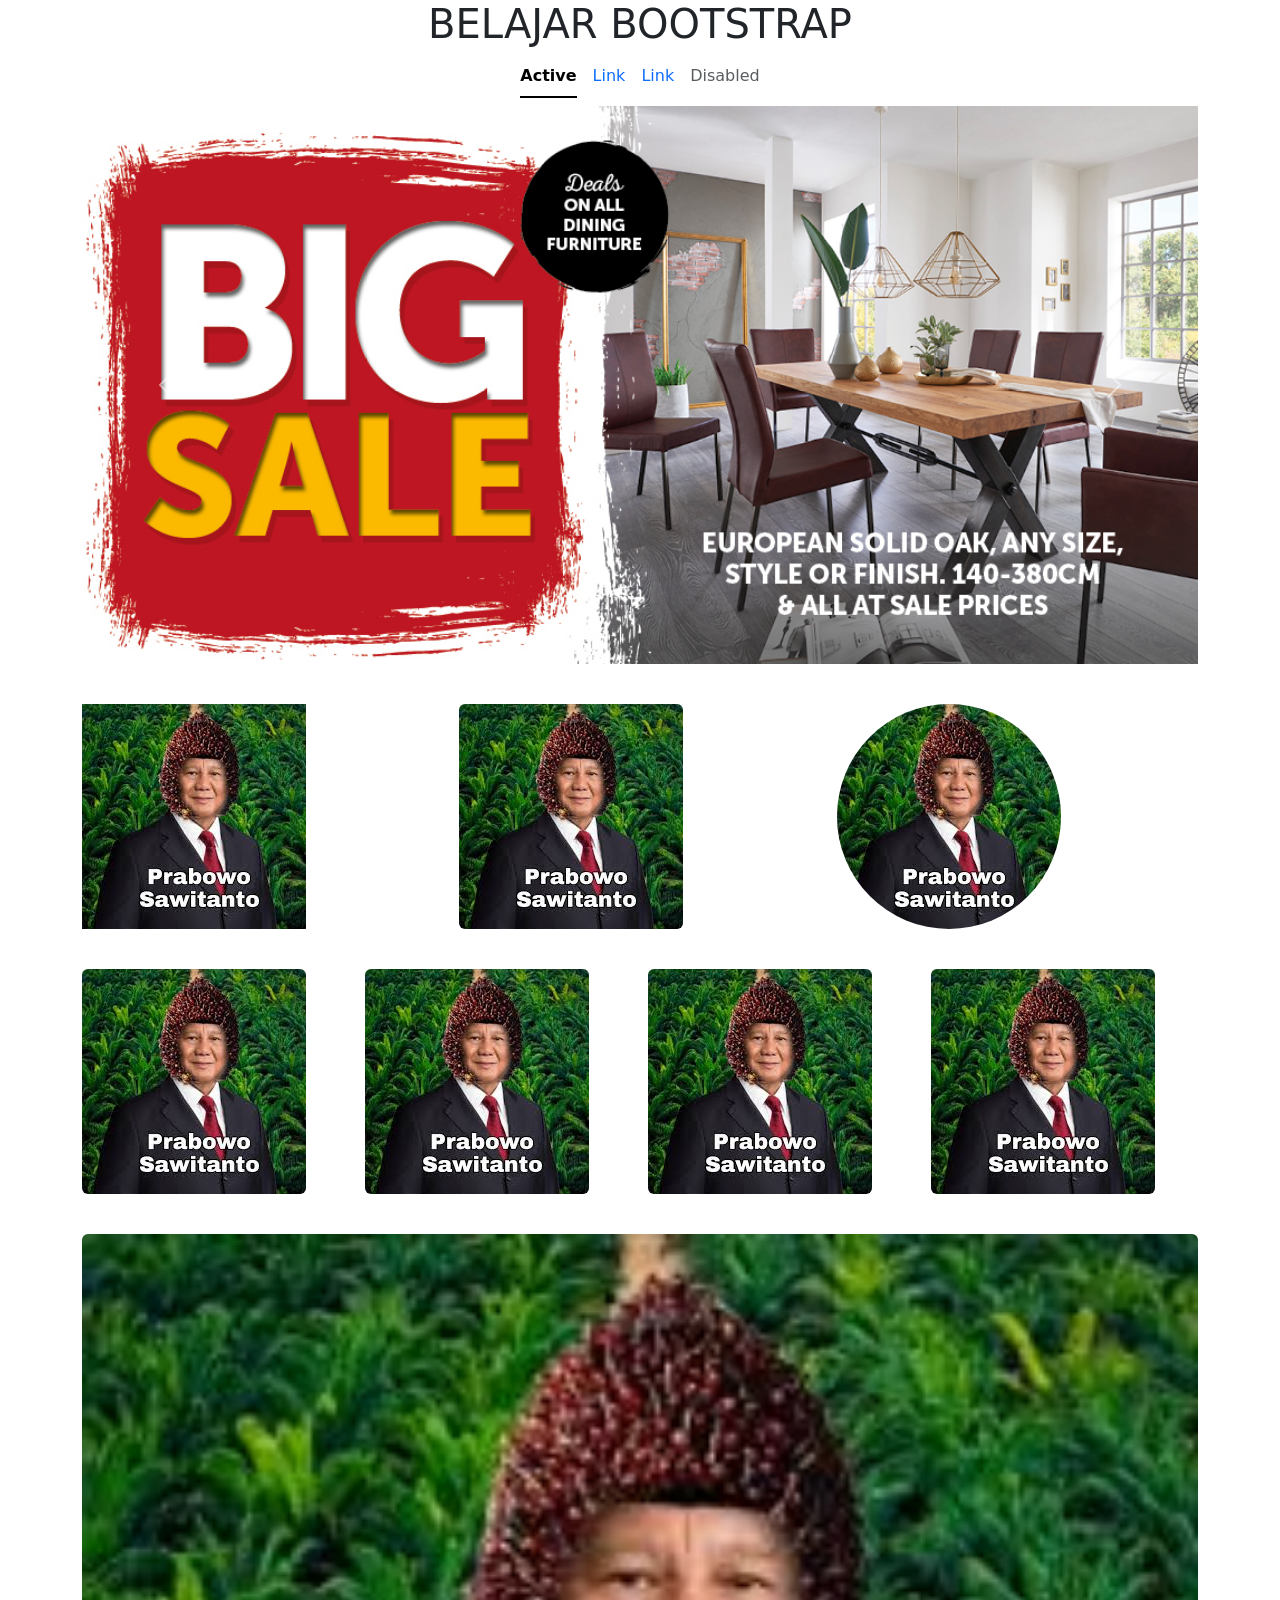
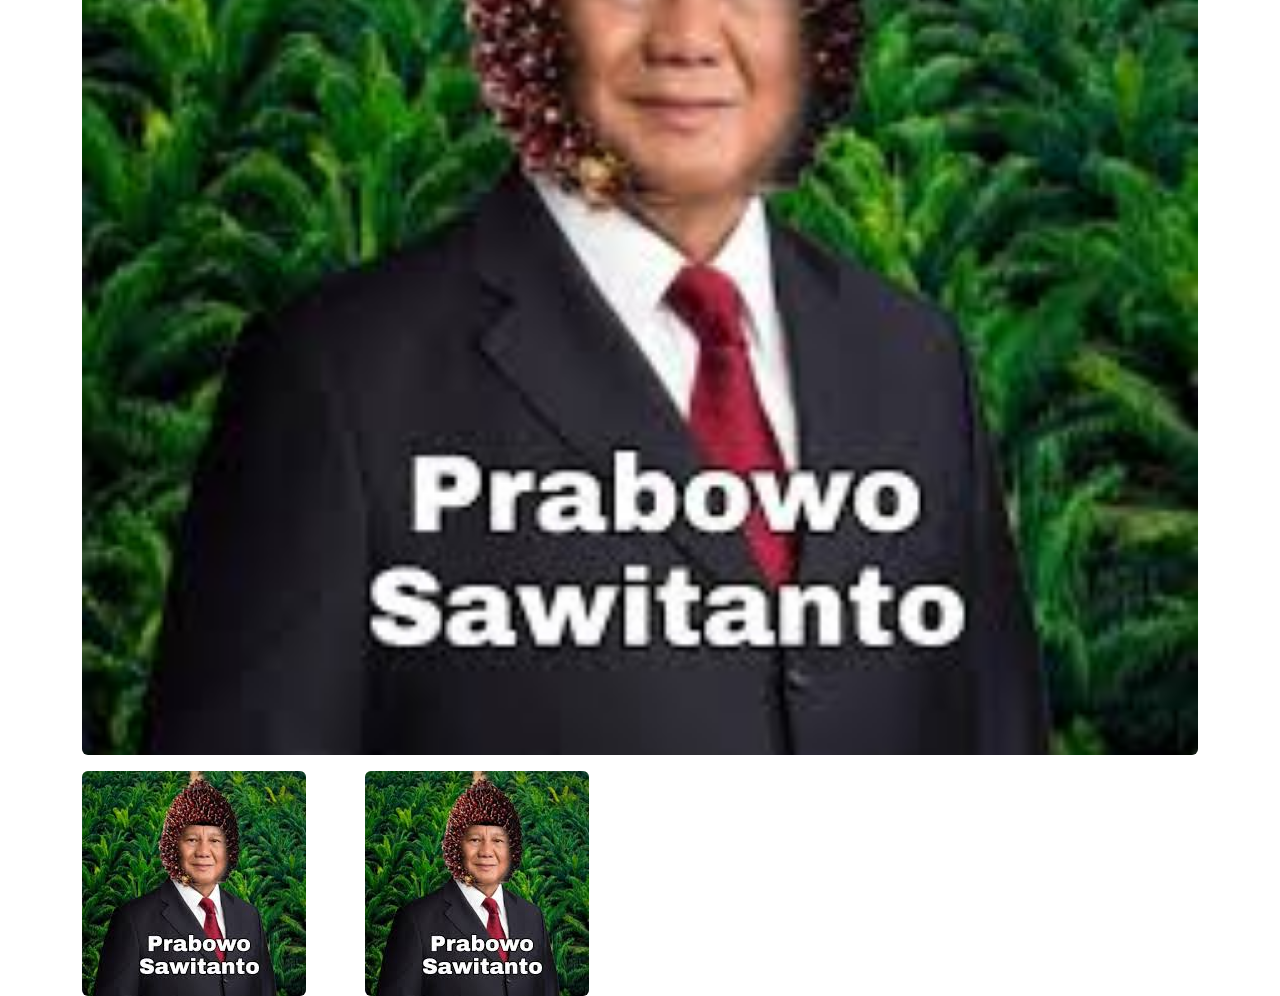
<file: bootstrap/index.html>
<!DOCTYPE html>
<html lang="en">

<head>
    <meta charset="UTF-8">
    <meta name="viewport" content="width=device-width, initial-scale=1.0">
    <title>Belajar Bootstrap</title>
    <link href="https://cdn.jsdelivr.net/npm/bootstrap@5.3.8/dist/css/bootstrap.min.css" rel="stylesheet"
        integrity="sha384-sRIl4kxILFvY47J16cr9ZwB07vP4J8+LH7qKQnuqkuIAvNWLzeN8tE5YBujZqJLB" crossorigin="anonymous">
</head>

<body>
    <div class="container">
        <!-- container / container-fluid -->
        <h1 class="text-center text-uppercase">Belajar Bootstrap</h1>
        <!-- navs -->
        <ul class="nav nav-underline justify-content-center mb-2">
            <li class="nav-item">
                <a class="nav-link active" aria-current="page" href="#">Active</a>
            </li>
            <li class="nav-item">
                <a class="nav-link" href="#">Link</a>
            </li>
            <li class="nav-item">
                <a class="nav-link" href="#">Link</a>
            </li>
            <li class="nav-item">
                <a class="nav-link disabled" aria-disabled="true">Disabled</a>
            </li>
        </ul>
        <!-- carousel -->
        <div id="carouselExample" class="carousel slide">
            <div class="carousel-inner">
                <div class="carousel-item active">
                    <img src="images/slide 1.png" class="d-block w-100" alt="...">
                </div>
                <div class="carousel-item">
                    <img src="images/slide 2.png" class="d-block w-100" alt="...">
                </div>
                <div class="carousel-item">
                    <img src="images/slide 3.jpg" class="d-block w-100" alt="...">
                </div>
            </div>
            <button class="carousel-control-prev" type="button" data-bs-target="#carouselExample" data-bs-slide="prev">
                <span class="carousel-control-prev-icon" aria-hidden="true"></span>
                <span class="visually-hidden">Previous</span>
            </button>
            <button class="carousel-control-next" type="button" data-bs-target="#carouselExample" data-bs-slide="next">
                <span class="carousel-control-next-icon" aria-hidden="true"></span>
                <span class="visually-hidden">Next</span>
            </button>
        </div>
        <!-- row 1 -->
        <div class="row mt-4 g-3">
            <div class="col">
                <img src="images/wowok sawitanto.jpg" alt="" class="img-fluid">
            </div>
            <div class="col">
                <img src="images/wowok sawitanto.jpg" alt="" class="img-fluid rounded">
            </div>
            <div class="col">
                <img src="images/wowok sawitanto.jpg" alt="" class="img-fluid rounded-circle">
            </div>
        </div>

        <!-- row 2 -->
        <div class="row mt-4 g-3">
            <!-- g-3 beri jarak (gap) antar kolom -->
            <div class="col-lg-3 col-md-6">
                <img src="images/wowok sawitanto.jpg" alt="" class="img-fluid rounded">
            </div>
            <div class="col-lg-3 col-md-6">
                <img src="images/wowok sawitanto.jpg" alt="" class="img-fluid rounded">
            </div>
            <div class="col-lg-3 col-md-6">
                <img src="images/wowok sawitanto.jpg" alt="" class="img-fluid rounded">
            </div>
            <div class="col-lg-3 col-md-6">
                <img src="images/wowok sawitanto.jpg" alt="" class="img-fluid rounded">
            </div>
        </div>

        <!-- row 3 -->
        <div class="row mt-4 g-3">
            <div class="col-lg-6 col-lg-12">
                <img src="images/wowok sawitanto.jpg" alt="" class="img-fluid rounded" width="100%">
            </div>
            <div class="col-lg-3 col-md-6">
                <img src="images/wowok sawitanto.jpg" alt="" class="img-fluid rounded">
            </div>
            <div class="col-lg-3 col-md-6">
                <img src="images/wowok sawitanto.jpg" alt="" class="img-fluid rounded">
            </div>
        </div>
    </div>
    <script src="https://cdn.jsdelivr.net/npm/bootstrap@5.3.8/dist/js/bootstrap.bundle.min.js"
        integrity="sha384-FKyoEForCGlyvwx9Hj09JcYn3nv7wiPVlz7YYwJrWVcXK/BmnVDxM+D2scQbITxI"
        crossorigin="anonymous"></script>
</body>

</html>
</file>
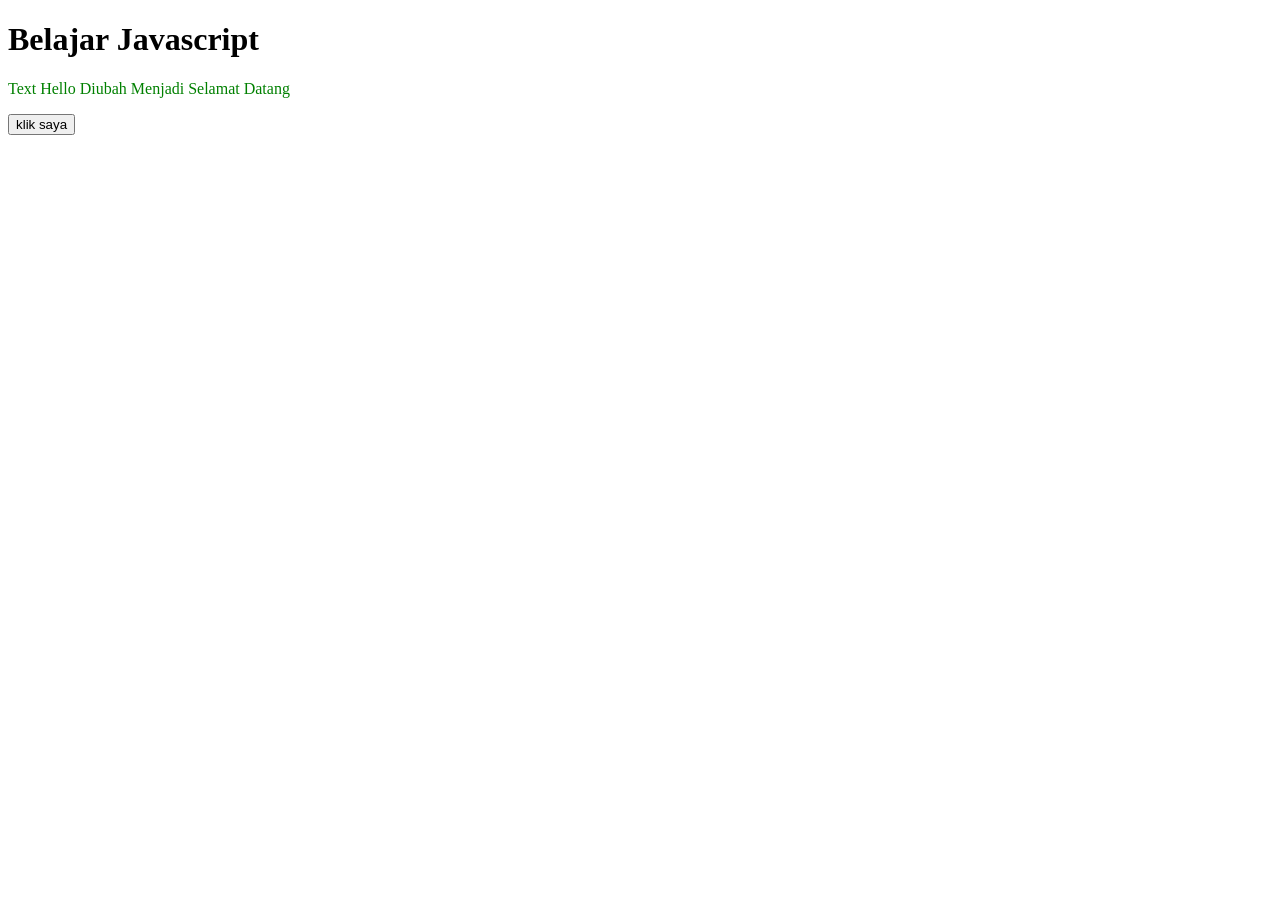
<file: javascript/index.html>
<!DOCTYPE html>
<html lang="en">

<head>
    <meta charset="UTF-8">
    <meta name="viewport" content="width=device-width, initial-scale=1.0">
    <title>Belajar Javascript</title>
</head>

<body>
    <h1>Belajar Javascript</h1>
    <p id="Demo">Hello</p>

    <!-- inline -->
    <button onclick="alert('Selamat Datang')">klik saya</button>
    <!-- Internal -->
    <script>
        // ini komentar di js
        // mengubah konten paragraf id=demo
        document.getElementById("Demo").innerHTML = "Text Hello Diubah Menjadi Selamat Datang";

        // mengubah warna teks paragraf id=demo
        document.getElementById("Demo").style.color = "green";

        // menampilkan pesan di console
        console.log("Pesan ini dapat dilihat di console browser");
    </script>
    <!-- External js -->
    <script src="script.js"></script>
</body>

</html>
</file>
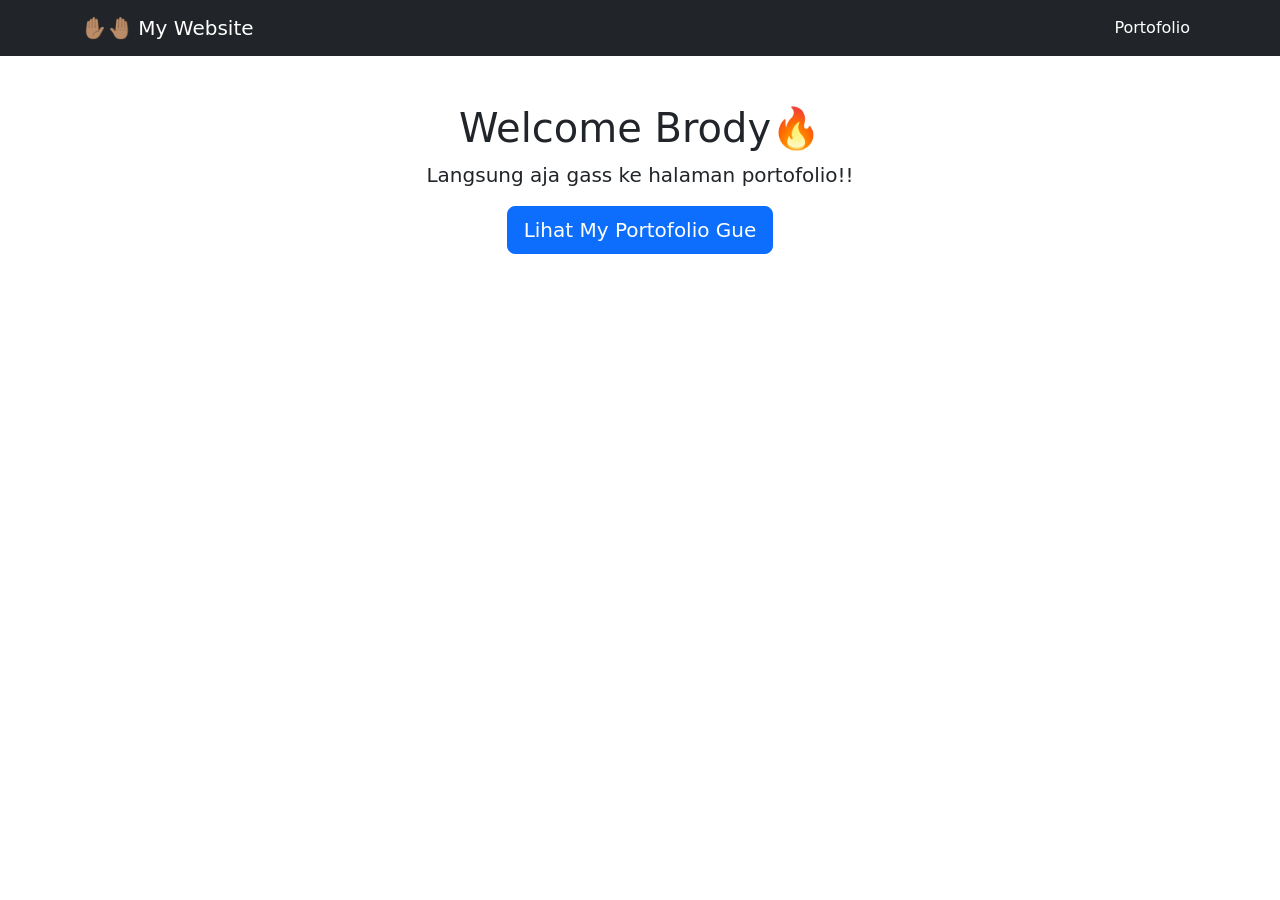
<file: tugas-bs/index.html>
<!doctype html>
<html lang="id">
  <head>
    <meta charset="utf-8" />
    <meta name="viewport" content="width=device-width, initial-scale=1" />
    <title>Website Saya</title>
    <link
      href="https://cdn.jsdelivr.net/npm/bootstrap@5.3.8/dist/css/bootstrap.min.css"
      rel="stylesheet"
    />
  </head>

  <body>
    <!-- Navbar -->
    <nav class="navbar navbar-expand-lg navbar-dark bg-dark">
      <div class="container">
        <a class="navbar-brand" href="#">✋🏽🤚🏽 My Website</a>

        <!-- Navbar Toggler (harus di dalam navbar) -->
        <button
          class="navbar-toggler"
          type="button"
          data-bs-toggle="collapse"
          data-bs-target="#navbarNav"
          aria-controls="navbarNav"
          aria-expanded="false"
          aria-label="Toggle navigation"
        >
          <span class="navbar-toggler-icon"></span>
        </button>

        <!-- Navbar Collapse -->
        <div class="collapse navbar-collapse" id="navbarNav">
          <ul class="navbar-nav ms-auto">
            <li class="nav-item">
              <a
                class="nav-link active"
                aria-current="page"
                href="portofolio.html"
                >Portofolio</a
              >
            </li>
          </ul>
        </div>
      </div>
    </nav>

    <!-- Hero Section -->
    <div class="container text-center mt-5">
      <h1>Welcome Brody🔥</h1>
      <p class="lead">Langsung aja gass ke halaman portofolio!!</p>
      <a href="portofolio.html" class="btn btn-primary btn-lg"
        >Lihat My Portofolio Gue</a
      >
    </div>

    <!-- Bootstrap JS -->
    <script src="https://cdn.jsdelivr.net/npm/bootstrap@5.3.8/dist/js/bootstrap.bundle.min.js"></script>
  </body>
</html>
</file>
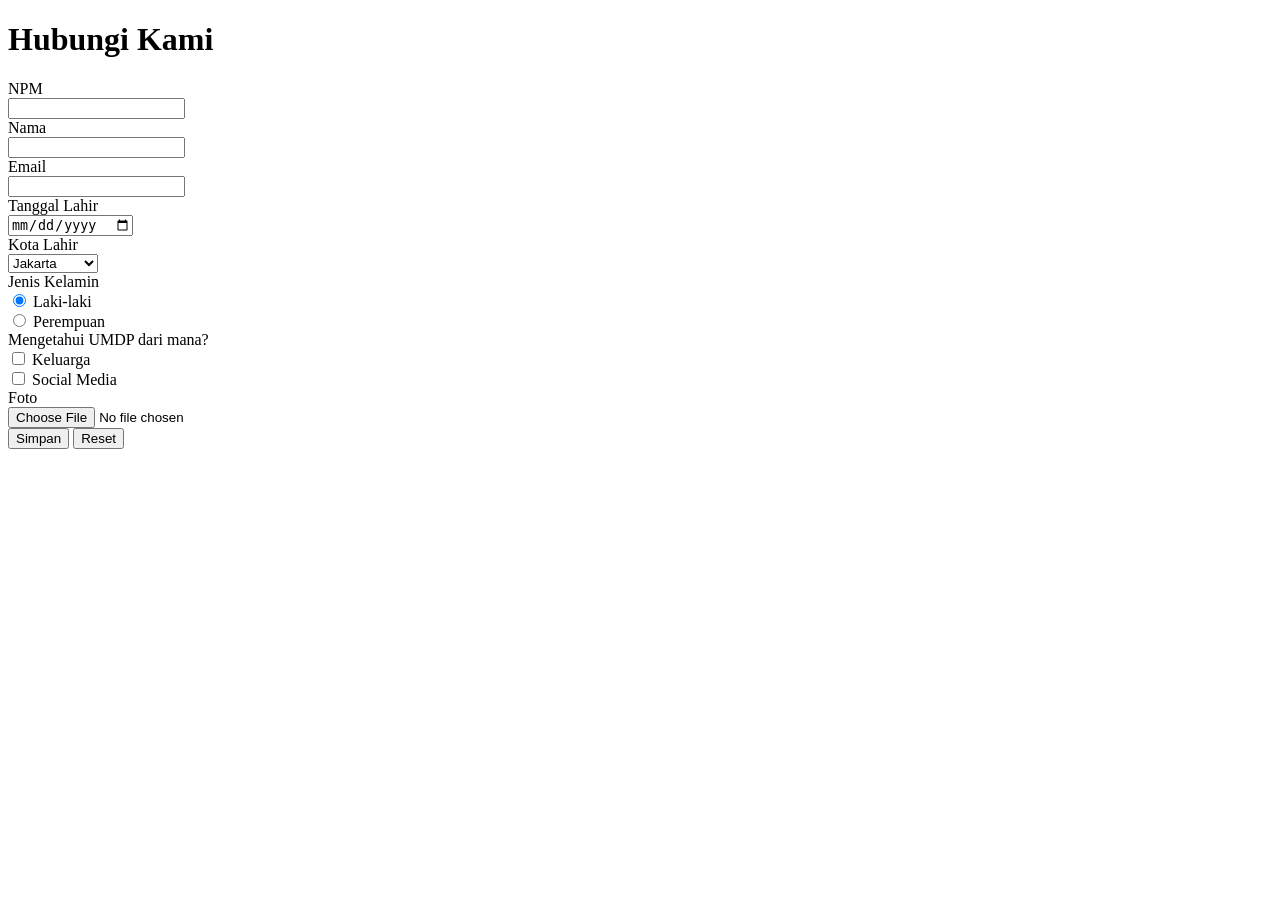
<file: hubungi.html>
<!DOCTYPE html>
<html lang="en">
<head>
    <meta charset="UTF-8">
    <meta name="viewport" content="width=device-width, 
    initial-scale=1.0">
    <title>Hubungi Kami</title>
</head>
<body>
    <h1>Hubungi Kami</h1>
    <!-- Form -->
     <form action="submit.html" method="post">
        NPM <br>
        <input type="text" name="npm" id="npm"> <br>
        Nama <br>
        <input type="text" name="nama" id="nama">  <br>
        Email <br>
        <input type="text" name="email" id="email"> <br>
        Tanggal Lahir <br>
        <input type="date" name="tglLahir"
        id="tglLahir">  <br>
        Kota Lahir <br>
        <select name="kotaLahir" id="kotaLahir">
            <option value="JKT">Jakarta</option>
            <option value="PLG">Palembang</option>
            <option value="BTM">Batam</option>
        </select>  <br>
        Jenis Kelamin <br>
        <input type="radio" name="jk" id="L"
        checked> Laki-laki <br>
        <input type="radio" name="jk" id="P">
        Perempuan <br>
        Mengetahui UMDP dari mana? <br>
        <input type="checkbox" name="cb1" value="K">
        Keluarga <br>
        <input type="checkbox" name="cb2" value="S">
        Social Media <br>
        Foto <br>
        <input type="file" name="foto" id="">   <br>
        <button type="submit">Simpan</button>
        <button type="submit">Reset</button>
     </form>
</body>
</html>
</file>
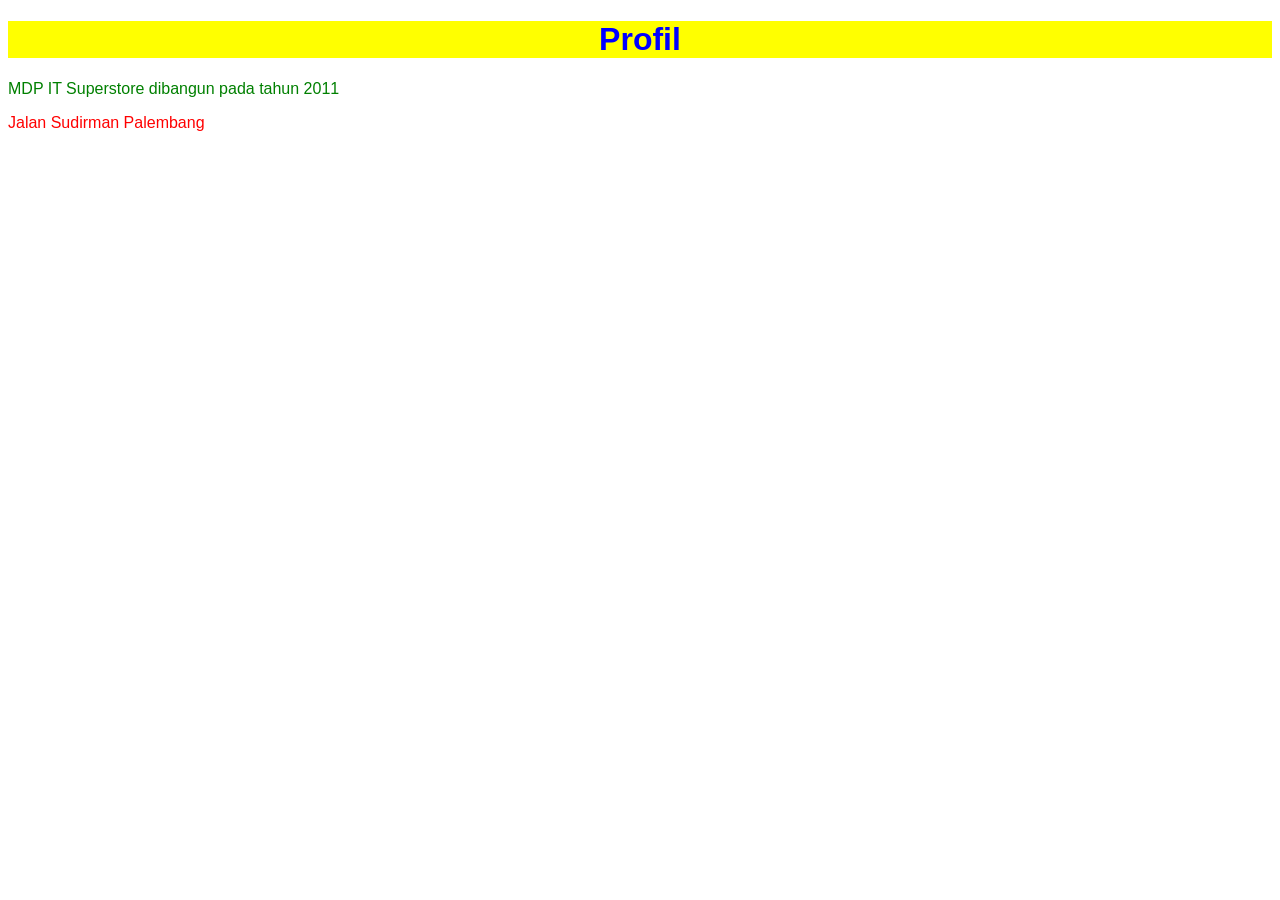
<file: profile.html>
<!DOCTYPE html>
<html lang="en">
<head>
    <meta charset="UTF-8">
    <meta name="viewport" 
    content="width=device-width, initial-scale=1.0">
    <title>Profil</title>
    <style>
        /* Internal CSS */
        /* element selector */
        P {color: green;}
        body {font-family: 'Arial';}
        /* id selector */
        #para1 {color: red;}
        /* class selector */
        .bg-primary {background-color: yellow;}
        .txt-center {text-align: center;}
    </style>
</head>
<body>
    <!-- Inline CSS -->
     <h1 class="bg-primary txt-center" style="color: blue;">Profil</h1>
     <p>MDP IT Superstore dibangun pada tahun 2011</p>
     <p id="para1">Jalan Sudirman Palembang</p>
</body>
</html>
</file>
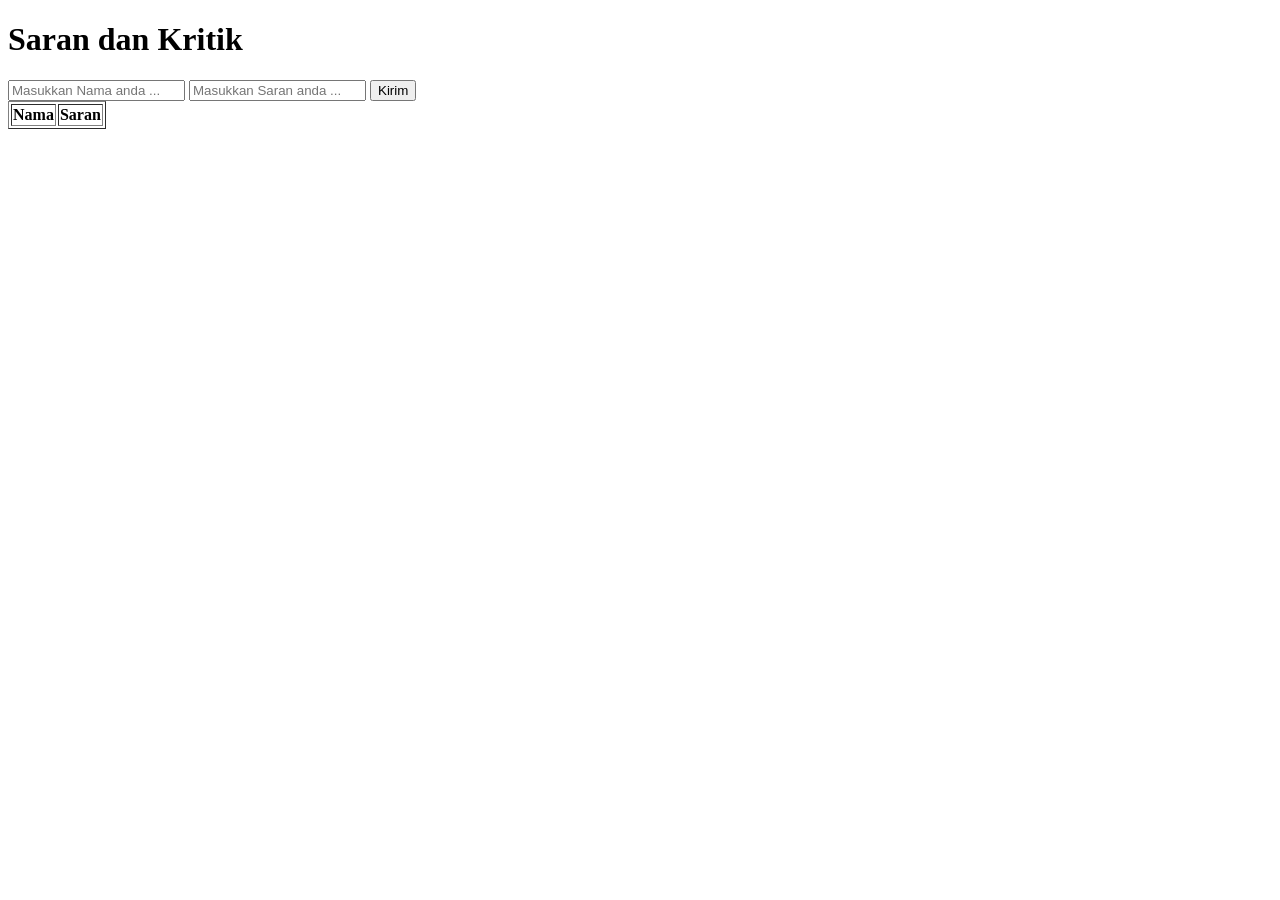
<file: javascript/pesan.html>
<!DOCTYPE html>
<html lang="en">

<head>
    <meta charset="UTF-8">
    <meta name="viewport" content="width=device-width, initial-scale=1.0">
    <title>Document</title>
</head>

<body>
    <h1>Saran dan Kritik</h1>
    <input type="text" id="nama" placeholder="Masukkan Nama anda ...">

    <!-- Tambah input saran -->
    <input type="text" id="saran" placeholder="Masukkan Saran anda ...">
    <button onclick="kirim()">Kirim</button>

    <!-- <ul id="list-pesan"></ul> -->

    <!-- masukkan output kedalam tabel -->
    <table border="1">
        <thead>
            <tr>
                <th>Nama</th>
                <th>Saran</th>
            </tr>
        </thead>
    </table>

    <script src="script.js"></script>
</body>
</html>
</file>
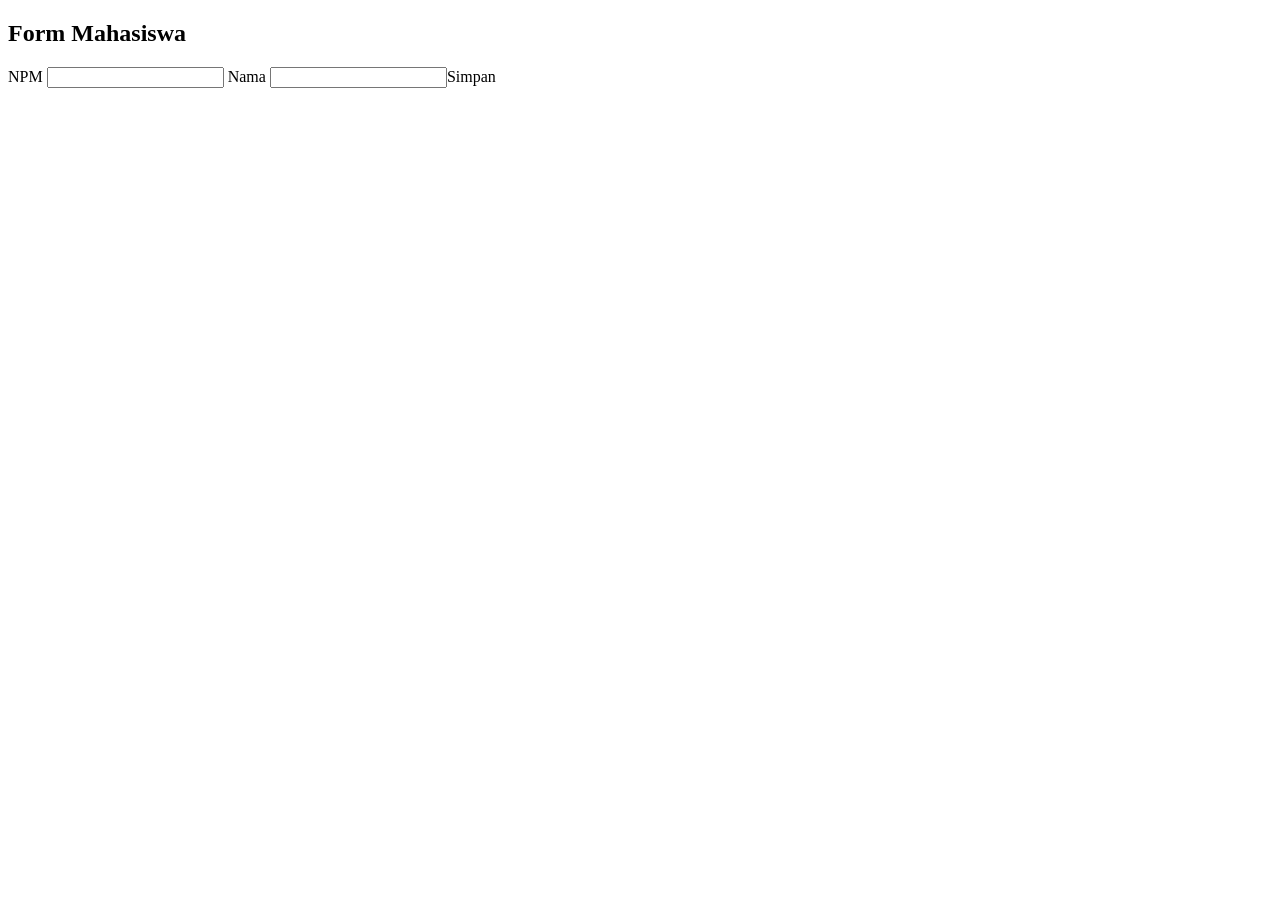
<file: localstorage/form.html>
<!doctype html>
<html lang="en">
  <head>
    <meta charset="UTF-8" />
    <meta name="viewport" content="width=device-width, initial-scale=1.0" />
    <title>Document</title>
  </head>
  <body>
    <div class="container">
      <h2 class="text-center bg-primary text-white p-3 rounded mt-3">
        Form Mahasiswa
      </h2>
      NPM
      <input type="text" id="npm" class="form-control border-primary mb-3"/>
      Nama
      <input type="text" id="nama" class="form-control border-primary mb-3/>
      <button class="btn btn-primary" onclick="simpan()">Simpan</button>

      <ul id="list-mhs"></ul>
    </div>

    <script src="scriptls.js"></script>
    <script
      src="https://cdn.jsdelivr.net/npm/bootstrap@5.3.8/dist/js/bootstrap.bundle.min.js"
      integrity="sha384-FKyoEForCGlyvwx9Hj09JcYn3nv7wiPVlz7YYwJrWVcXK/BmnVDxM+D2scQbITxI"
      crossorigin="anonymous"
    ></script>
  </body>
</html>
</file>
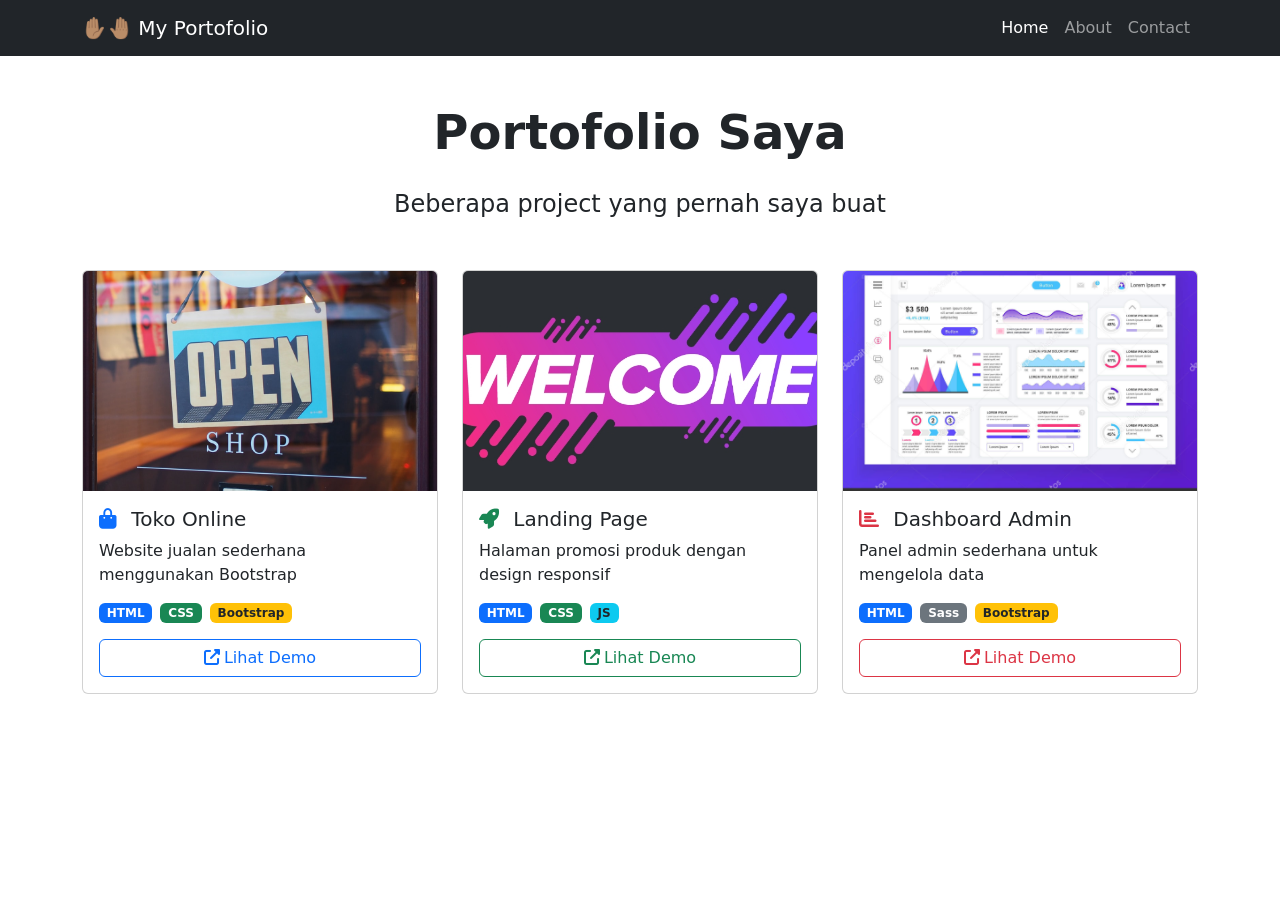
<file: tugas-bs/portofolio.html>
<!doctype html>
<html lang="id">
  <head>
    <meta charset="utf-8" />
    <meta name="viewport" content="width=device-width, initial-scale=1" />
    <title>Portofolio Saya</title>

    <!-- Bootstrap CSS -->
    <link
      href="https://cdn.jsdelivr.net/npm/bootstrap@5.3.8/dist/css/bootstrap.min.css"
      rel="stylesheet"
    />
    <!-- Font Awesome -->
    <link
      rel="stylesheet"
      href="https://cdnjs.cloudflare.com/ajax/libs/font-awesome/6.5.1/css/all.min.css"
    />
    <!-- Google Fonts -->
    <link
      href="https://fonts.googleapis.com/css2?family=Poppins:wght@400;600;700&display=swap"
      rel="stylesheet"
    />
  </head>

  <body>
    <!-- Navbar -->
    <nav class="navbar navbar-expand-lg navbar-dark bg-dark">
      <div class="container">
        <a class="navbar-brand" href="#">✋🏽🤚🏽 My Portofolio</a>

        <!-- Navbar Toggler (harus di dalam navbar) -->
        <button
          class="navbar-toggler"
          type="button"
          data-bs-toggle="collapse"
          data-bs-target="#navbarNav"
          aria-controls="navbarNav"
          aria-expanded="false"
          aria-label="Toggle navigation"
        >
          <span class="navbar-toggler-icon"></span>
        </button>

        <!-- Navbar Collapse -->
        <div class="collapse navbar-collapse" id="navbarNav">
          <ul class="navbar-nav ms-auto">
            <li class="nav-item">
              <a class="nav-link active" aria-current="page" href="index.html"
                >Home</a
              >
            </li>
            <li class="nav-item">
              <a class="nav-link" href="#">About</a>
            </li>
            <li class="nav-item">
              <a class="nav-link" href="#">Contact</a>
            </li>
          </ul>
        </div>
      </div>
    </nav>

    <!-- Hero Section -->
    <section class="hero text-center py-5">
      <div class="container">
        <div class="row justify-content-center">
          <div class="col-lg-8">
            <h1 class="display-5 fw-bold mb-4">Portofolio Saya</h1>
            <p class="lead fs-4 text-white-75 mb-0">
              Beberapa project yang pernah saya buat
            </p>
          </div>
        </div>
      </div>
    </section>

    <!-- Portfolio Cards -->
    <section class="portfolio">
      <div class="container">
        <div class="row g-4">
          <!-- Project 1 -->
          <div class="col-lg-4 col-md-6">
            <div class="card h-100">
              <img
                src="images/Card 1.jpg"
                class="card-img-top img-fluid"
                style="height: 220px; object-fit: cover"
                alt="Toko Online"
              />
              <div class="card-body d-flex flex-column">
                <h5 class="card-title">
                  <i class="fas fa-shopping-bag text-primary me-2"></i>
                  Toko Online
                </h5>
                <p class="card-text flex-grow-1">
                  Website jualan sederhana menggunakan Bootstrap
                </p>
                <div class="d-flex flex-wrap gap-2 mb-3">
                  <span class="badge bg-primary">HTML</span>
                  <span class="badge bg-success">CSS</span>
                  <span class="badge bg-warning text-dark">Bootstrap</span>
                </div>
                <a href="#" class="btn btn-outline-primary mt-auto btn-demo">
                  <i class="fas fa-external-link-alt me-1"></i>Lihat Demo
                </a>
              </div>
            </div>
          </div>

          <!-- Project 2 -->
          <div class="col-lg-4 col-md-6">
            <div class="card h-100">
              <img
                src="images/Card 2.jpg"
                class="card-img-top img-fluid"
                style="height: 220px; object-fit: cover"
                alt="Landing Page"
              />
              <div class="card-body d-flex flex-column">
                <h5 class="card-title">
                  <i class="fas fa-rocket text-success me-2"></i>
                  Landing Page
                </h5>
                <p class="card-text flex-grow-1">
                  Halaman promosi produk dengan design responsif
                </p>
                <div class="d-flex flex-wrap gap-2 mb-3">
                  <span class="badge bg-primary">HTML</span>
                  <span class="badge bg-success">CSS</span>
                  <span class="badge bg-info text-dark">JS</span>
                </div>
                <a href="#" class="btn btn-outline-success mt-auto btn-demo">
                  <i class="fas fa-external-link-alt me-1"></i>Lihat Demo
                </a>
              </div>
            </div>
          </div>

          <!-- Project 3 -->
          <div class="col-lg-4 col-md-6 col-sm-12">
            <div class="card h-100">
              <img
                src="images/Card 3.jpg"
                class="card-img-top img-fluid"
                style="height: 220px; object-fit: cover"
                alt="Dashboard"
              />
              <div class="card-body d-flex flex-column">
                <h5 class="card-title">
                  <i class="fas fa-chart-bar text-danger me-2"></i>
                  Dashboard Admin
                </h5>
                <p class="card-text flex-grow-1">
                  Panel admin sederhana untuk mengelola data
                </p>
                <div class="d-flex flex-wrap gap-2 mb-3">
                  <span class="badge bg-primary">HTML</span>
                  <span class="badge bg-secondary">Sass</span>
                  <span class="badge bg-warning text-dark">Bootstrap</span>
                </div>
                <a href="#" class="btn btn-outline-danger mt-auto btn-demo">
                  <i class="fas fa-external-link-alt me-1"></i>Lihat Demo
                </a>
              </div>
            </div>
          </div>
        </div>
      </div>
    </section>

    <!-- Bootstrap JS -->
    <script src="https://cdn.jsdelivr.net/npm/bootstrap@5.3.8/dist/js/bootstrap.bundle.min.js"></script>
  </body>
</html>
</file>
